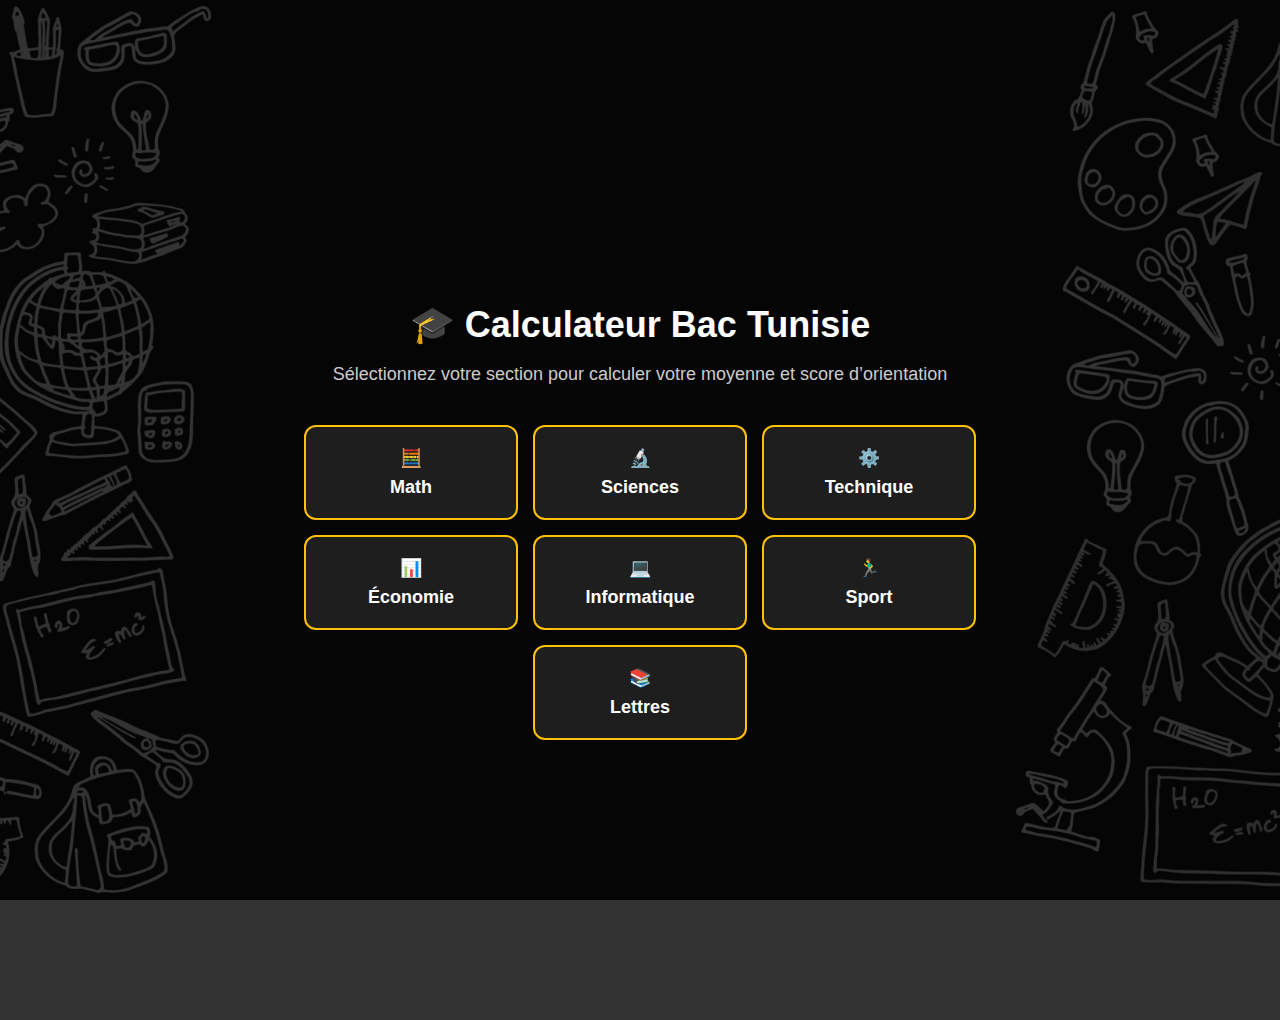
<file: index.html>
<!DOCTYPE html>

<html lang="fr">
<head>
<meta charset="utf-8"/>
<title>Calculateur Bac Tunisie</title>
<link href="css/style.css" rel="stylesheet"/>
<meta content="width=device-width, initial-scale=1.0" name="viewport"/></head>
<body >
<div class="hero">
<div class="overlay">
<div class="content">
<h1>🎓 Calculateur Bac Tunisie</h1>
<p>Sélectionnez votre section pour calculer votre moyenne et score d’orientation</p>
<div class="cards">
<a href="math.html">🧮<span>Math</span></a>
<a href="science.html">🔬<span>Sciences</span></a>
<a href="technique.html">⚙️<span>Technique</span></a>
<a href="eco.html">📊<span>Économie</span></a>
<a href="info.html">💻<span>Informatique</span></a>
<a href="sport.html">🏃‍♂️<span>Sport</span></a>
<a href="lettres.html">📚<span>Lettres</span></a>
</div>
</div>
</div>
</div>
</body>
</html>
</file>
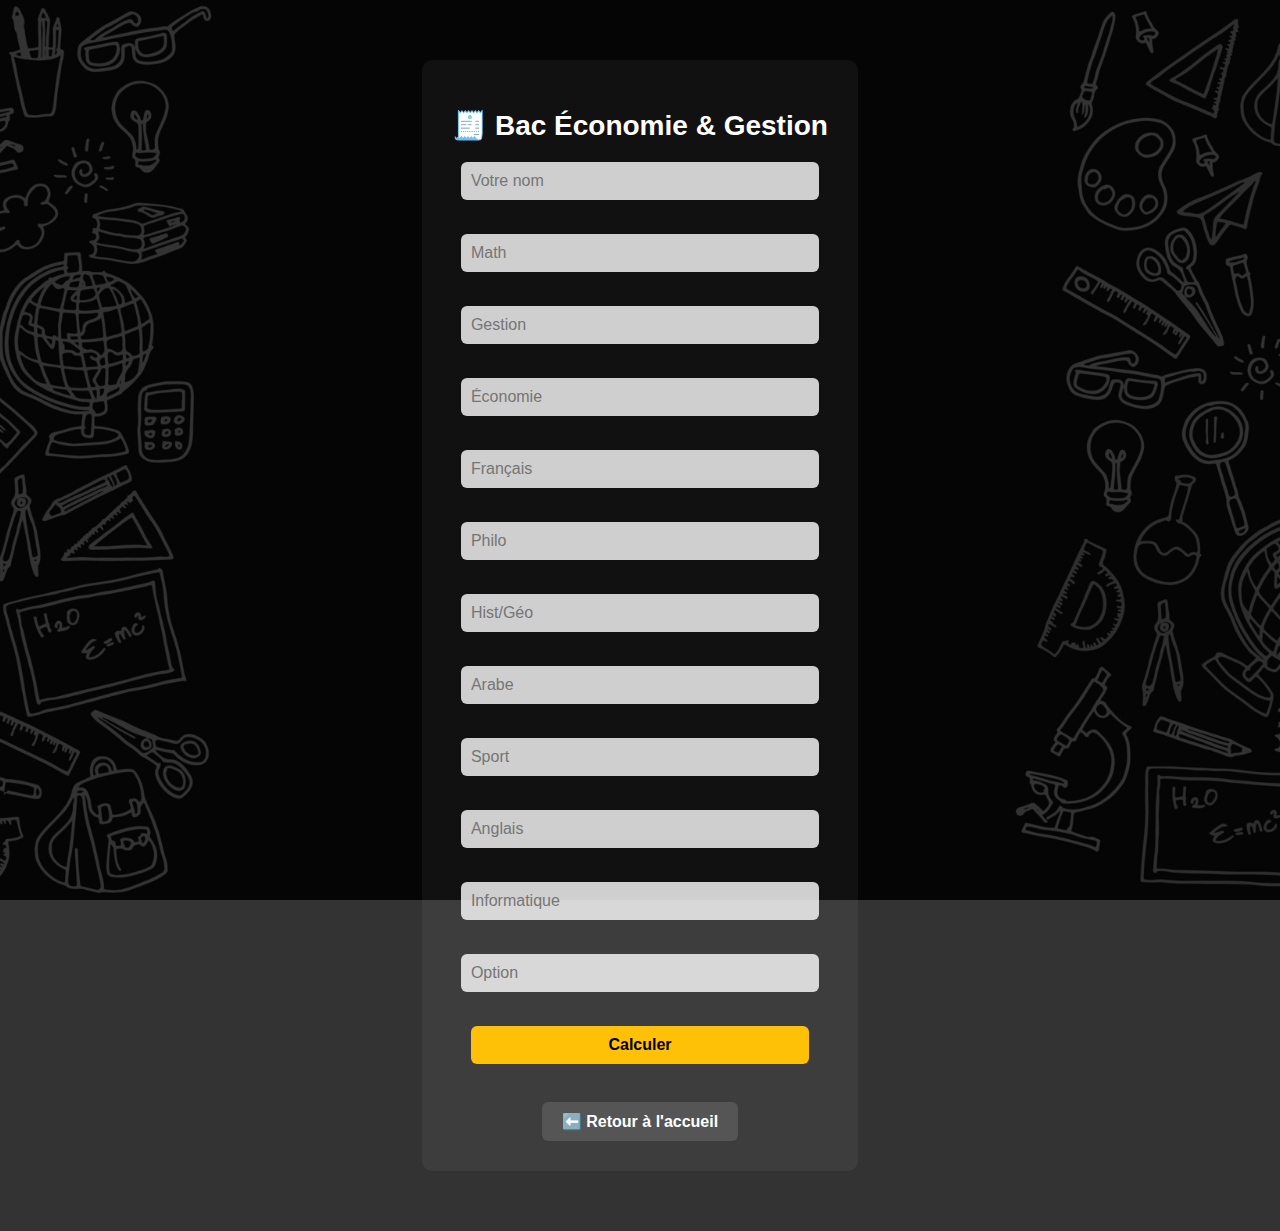
<file: eco.html>
<!DOCTYPE html>
<html lang="fr">
<head>
  <meta charset="utf-8"/>
  <title>Bac Économie & Gestion</title>
  <link href="css/style.css" rel="stylesheet"/>
  <meta name="viewport" content="width=device-width, initial-scale=1.0"/>
  <!-- Google tag (gtag.js) -->
<script async src="https://www.googletagmanager.com/gtag/js?id=G-XXXXXXX"></script>
<script>
  window.dataLayer = window.dataLayer || [];
  function gtag(){dataLayer.push(arguments);}
  gtag('js', new Date());
  gtag('config', 'G-4B6YL15QGZ');
</script>
</head>
<body>
<div class="overlay">
  <div class="container">
    <h1>🧾 Bac Économie & Gestion</h1>
    <form id="form">
      <input id="nom" placeholder="Votre nom" required type="text"/><br/>
      <input id="math" placeholder="Math" required step="0.01" type="number"/><br/>
      <input id="gestion" placeholder="Gestion" required step="0.01" type="number"/><br/>
      <input id="économie" placeholder="Économie" required step="0.01" type="number"/><br/>
      <input id="français" placeholder="Français" required step="0.01" type="number"/><br/>
      <input id="philo" placeholder="Philo" required step="0.01" type="number"/><br/>
      <input id="hist" placeholder="Hist/Géo" required step="0.01" type="number"/><br/>
      <input id="arabe" placeholder="Arabe" required step="0.01" type="number"/><br/>
      <input id="sport" placeholder="Sport" required step="0.01" type="number"/><br/>
      <input id="anglais" placeholder="Anglais" required step="0.01" type="number"/><br/>
      <input id="informatique" placeholder="Informatique" required step="0.01" type="number"/><br/>
      <input id="option" placeholder="Option" required step="0.01" type="number"/><br/>
      <button type="submit">Calculer</button>
    </form>

    <a href="index.html" style="display:inline-block;margin-top:30px;background:#555;padding:10px 20px;color:white;text-decoration:none;border-radius:6px;font-weight:bold;">⬅️ Retour à l'accueil</a>
  </div>
</div>

<!-- 🪟 POPUP -->
<div id="popup" class="popup-overlay" style="display:none;">
  <div class="popup-box">
    <span id="popup-close" class="close-btn">&times;</span>
    <h2>🎓 Résultat</h2>
    <p id="popup-msg"></p>
  </div>
</div>

<script>
document.getElementById("form").addEventListener("submit", function(e) {
  e.preventDefault();
  const nom = document.getElementById("nom").value;
  let total = 0, score = 0, bonus = 0;
  let coefTotal = 16;
  function val(id) {
    return parseFloat(document.getElementById(id).value.replace(',', '.'));
  }
  total += val('math') * 2; score += val('math') * 1;
  total += val('gestion') * 3; score += val('gestion') * 1.5;
  total += val('économie') * 3; score += val('économie') * 1.5;
  total += val('français') * 1; score += val('français') * 1;
  total += val('philo') * 1;
  total += val('hist') * 2; score += val('hist') * 1;
  total += val('arabe') * 1;
  total += val('sport') * 1;
  total += val('anglais') * 1; score += val('anglais') * 1;
  total += val('informatique') * 1;
  bonus = Math.max(0, val('option') - 10);

  let moyenne = ((total + bonus) / coefTotal).toFixed(2);
  let scoreFinal = (moyenne * 4 + score).toFixed(2);
  let msg = nom + ", votre moyenne est : " + moyenne + "/20<br>";
  msg += "🎯 Score d’orientation : " + scoreFinal;
  msg += (moyenne >= 10) ? "<br>🎉 Admis Nchalah !" : "<br>Matkhafech Nchalah Rabi Ysahel.";

  document.getElementById("popup-msg").innerHTML = msg;
  document.getElementById("popup").style.display = "flex";
});

document.getElementById("popup-close").onclick = function() {
  document.getElementById("popup").style.display = "none";
};
</script>

<style>
.popup-overlay {
  position: fixed;
  top: 0; left: 0;
  width: 100vw; height: 100vh;
  background: rgba(0, 0, 0, 0.6);
  display: flex;
  align-items: center;
  justify-content: center;
  z-index: 1000;
}
.popup-box {
  background: white;
  color: black;
  padding: 30px;
  border-radius: 12px;
  width: 90%;
  max-width: 400px;
  text-align: center;
  box-shadow: 0 0 15px rgba(0,0,0,0.3);
  position: relative;
}
.close-btn {
  position: absolute;
  top: 15px;
  right: 20px;
  font-size: 26px;
  cursor: pointer;
  color: #888;
}
</style>
</body>
</html>
</file>
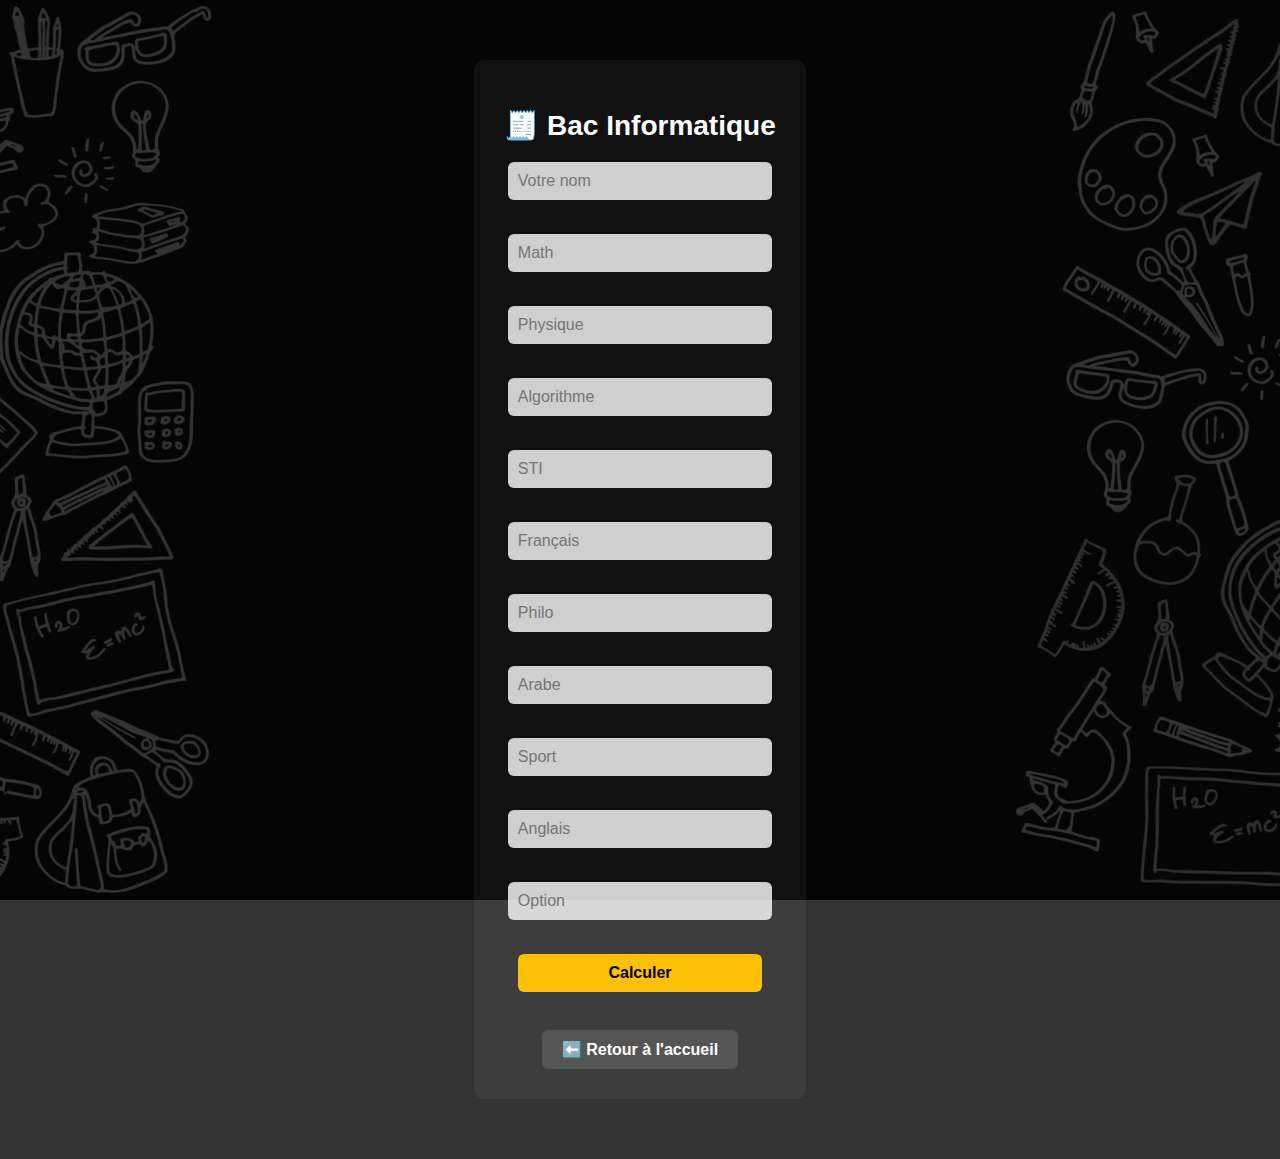
<file: info.html>
<!DOCTYPE html>
<html lang="fr">
<head>
  <meta charset="utf-8"/>
  <title>Bac Informatique</title>
  <link rel="stylesheet" href="css/style.css"/>
  <meta name="viewport" content="width=device-width, initial-scale=1.0"/>
  <!-- Google tag (gtag.js) -->
<script async src="https://www.googletagmanager.com/gtag/js?id=G-XXXXXXX"></script>
<script>
  window.dataLayer = window.dataLayer || [];
  function gtag(){dataLayer.push(arguments);}
  gtag('js', new Date());
  gtag('config', 'G-4B6YL15QGZ');
</script>
</head>
<body>
  <div class="overlay">
    <div class="container">
      <h1>🧾 Bac Informatique</h1>
      <form id="form">
        <input id="nom" placeholder="Votre nom" required type="text"/><br/>
        <input id="math" placeholder="Math" required step="0.01" type="number"/><br/>
        <input id="physique" placeholder="Physique" required step="0.01" type="number"/><br/>
        <input id="algorithme" placeholder="Algorithme" required step="0.01" type="number"/><br/>
        <input id="sti" placeholder="STI" required step="0.01" type="number"/><br/>
        <input id="français" placeholder="Français" required step="0.01" type="number"/><br/>
        <input id="philo" placeholder="Philo" required step="0.01" type="number"/><br/>
        <input id="arabe" placeholder="Arabe" required step="0.01" type="number"/><br/>
        <input id="sport" placeholder="Sport" required step="0.01" type="number"/><br/>
        <input id="anglais" placeholder="Anglais" required step="0.01" type="number"/><br/>
        <input id="option" placeholder="Option" required step="0.01" type="number"/><br/>
        <button type="submit">Calculer</button>
      </form>

      <!-- 🔁 Bouton retour -->
      <a href="index.html" style="
        display: inline-block;
        margin-top: 30px;
        background-color: #555;
        padding: 10px 20px;
        color: white;
        text-decoration: none;
        border-radius: 6px;
        font-weight: bold;
        transition: background 0.3s ease;
      ">⬅️ Retour à l'accueil</a>
    </div>
  </div>

  <!-- 🪟 POPUP RESULTAT -->
  <div id="popup" class="popup-overlay" style="display:none;">
    <div class="popup-box">
      <span id="popup-close" class="close-btn">&times;</span>
      <h2>🎓 Résultat</h2>
      <p id="popup-msg"></p>
    </div>
  </div>

  <script>
    document.getElementById("form").addEventListener("submit", function(e) {
      e.preventDefault();
      const nom = document.getElementById("nom").value;
      let total = 0, score = 0, bonus = 0;
      let coefTotal = 16;
      function val(id) {
        return parseFloat(document.getElementById(id).value.replace(',', '.'));
      }
      total += val('math') * 3; score += val('math') * 1;
      total += val('physique') * 2; score += val('physique') * 1;
      total += val('algorithme') * 3; score += val('algorithme') * 1.5;
      total += val('sti') * 3; score += val('sti') * 1;
      total += val('français') * 1; score += val('français') * 1;
      total += val('philo') * 1;
      total += val('arabe') * 1;
      total += val('sport') * 1;
      total += val('anglais') * 1; score += val('anglais') * 1;
      bonus = Math.max(0, val('option') - 10);

      let moyenne = ((total + bonus) / coefTotal).toFixed(2);
      let scoreFinal = (moyenne * 4 + score).toFixed(2);
      let msg = nom + ", votre moyenne est : " + moyenne + "/20<br>";
      msg += "🎯 Score d’orientation : " + scoreFinal;
      msg += (moyenne >= 10)
        ? "<br>🎉 Admis Nchalah !"
        : "<br>Matkhafech Nchalah Rabi Ysahel.";

      document.getElementById("popup-msg").innerHTML = msg;
      document.getElementById("popup").style.display = "flex";
    });

    document.getElementById("popup-close").onclick = function() {
      document.getElementById("popup").style.display = "none";
    };
  </script>

  <style>
    .popup-overlay {
      position: fixed;
      top: 0; left: 0;
      width: 100vw; height: 100vh;
      background: rgba(0, 0, 0, 0.6);
      display: flex;
      align-items: center;
      justify-content: center;
      z-index: 1000;
    }
    .popup-box {
      background: white;
      color: black;
      padding: 30px;
      border-radius: 12px;
      width: 90%;
      max-width: 400px;
      text-align: center;
      box-shadow: 0 0 15px rgba(0,0,0,0.3);
      position: relative;
    }
    .close-btn {
      position: absolute;
      top: 15px;
      right: 20px;
      font-size: 26px;
      cursor: pointer;
      color: #888;
    }
  </style>
</body>
</html>
</file>
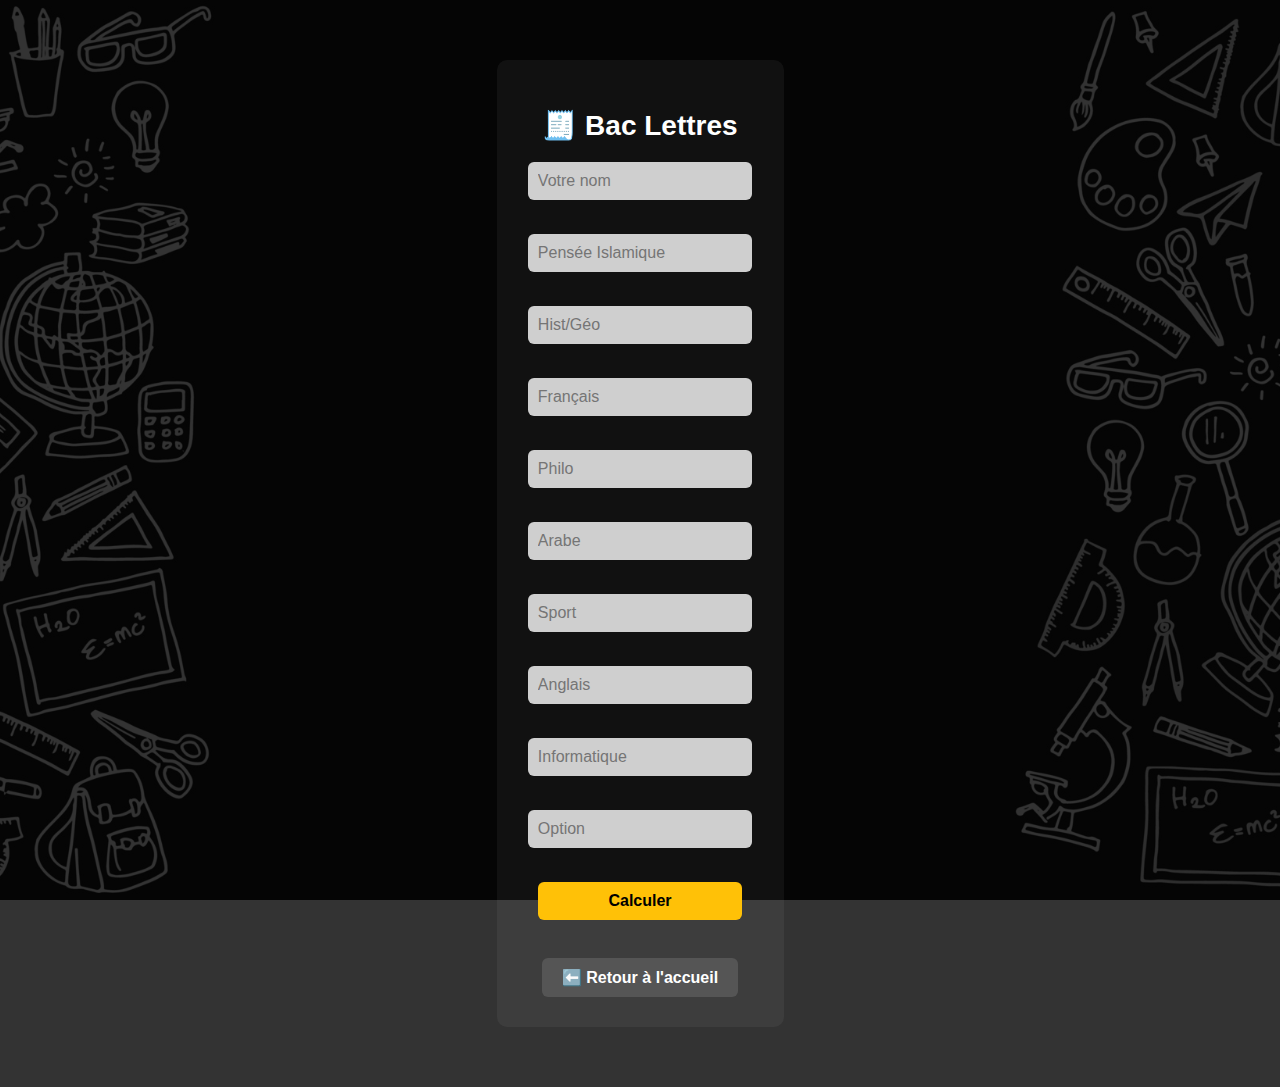
<file: lettres.html>
<!DOCTYPE html>

<html lang="fr">
<head>
<meta charset="utf-8"/>
<title>Bac Lettres</title>
<link href="css/style.css" rel="stylesheet"/>
<meta content="width=device-width, initial-scale=1.0" name="viewport"/>
</head>
<body>
<div class="overlay">
  <div class="container">
    <h1>🧾 Bac Lettres</h1>
    <form id="form">
      <input id="nom" placeholder="Votre nom" required type="text"/><br/>
      <input id="pensée_islamique" placeholder="Pensée Islamique" required step="0.01" type="number"/><br/>
      <input id="hist" placeholder="Hist/Géo" required step="0.01" type="number"/><br/>
      <input id="français" placeholder="Français" required step="0.01" type="number"/><br/>
      <input id="philo" placeholder="Philo" required step="0.01" type="number"/><br/>
      <input id="arabe" placeholder="Arabe" required step="0.01" type="number"/><br/>
      <input id="sport" placeholder="Sport" required step="0.01" type="number"/><br/>
      <input id="anglais" placeholder="Anglais" required step="0.01" type="number"/><br/>
      <input id="informatique" placeholder="Informatique" required step="0.01" type="number"/><br/>
      <input id="option" placeholder="Option" required step="0.01" type="number"/><br/>
      <button type="submit">Calculer</button>
    </form>

    <a href="index.html" style="display:inline-block;margin-top:30px;background:#555;padding:10px 20px;color:white;text-decoration:none;border-radius:6px;font-weight:bold;">⬅️ Retour à l'accueil</a>
  </div>
</div>

<!-- 🪟 POPUP -->
<div id="popup" class="popup-overlay" style="display:none;">
  <div class="popup-box">
    <span id="popup-close" class="close-btn">&times;</span>
    <h2>🎓 Résultat</h2>
    <p id="popup-msg"></p>
  </div>
</div>

<script>
document.getElementById("form").addEventListener("submit", function(e) {
  e.preventDefault();
  const nom = document.getElementById("nom").value;
  let total = 0, score = 0, bonus = 0;
  let coefTotal = 18;
  function val(id) {
    return parseFloat(document.getElementById(id).value.replace(',', '.'));
  }
  total += val('pensée_islamique') * 1;
  total += val('hist') * 3; score += val('hist') * 1;
  total += val('français') * 2; score += val('français') * 1;
  total += val('philo') * 4; score += val('philo') * 1;
  total += val('arabe') * 4;
  total += val('sport') * 1;
  total += val('anglais') * 2; score += val('anglais') * 1;
  total += val('informatique') * 1;
  bonus = Math.max(0, val('option') - 10);

  let moyenne = ((total + bonus) / coefTotal).toFixed(2);
  let scoreFinal = (moyenne * 4 + score).toFixed(2);
  let msg = nom + ", votre moyenne est : " + moyenne + "/20<br>";
  msg += "🎯 Score d’orientation : " + scoreFinal;
  msg += (moyenne >= 10) ? "<br>🎉 Admis Nchalah !" : "<br>Matkhafech Nchalah Rabi Ysahel.";

  document.getElementById("popup-msg").innerHTML = msg;
  document.getElementById("popup").style.display = "flex";
});

document.getElementById("popup-close").onclick = function() {
  document.getElementById("popup").style.display = "none";
};
</script>

<style>
.popup-overlay {
  position: fixed;
  top: 0; left: 0;
  width: 100vw; height: 100vh;
  background: rgba(0, 0, 0, 0.6);
  display: flex;
  align-items: center;
  justify-content: center;
  z-index: 1000;
}
.popup-box {
  background: white;
  color: black;
  padding: 30px;
  border-radius: 12px;
  width: 90%;
  max-width: 400px;
  text-align: center;
  box-shadow: 0 0 15px rgba(0,0,0,0.3);
  position: relative;
}
.close-btn {
  position: absolute;
  top: 15px;
  right: 20px;
  font-size: 26px;
  cursor: pointer;
  color: #888;
}
</style>
</body>
</html>
</file>
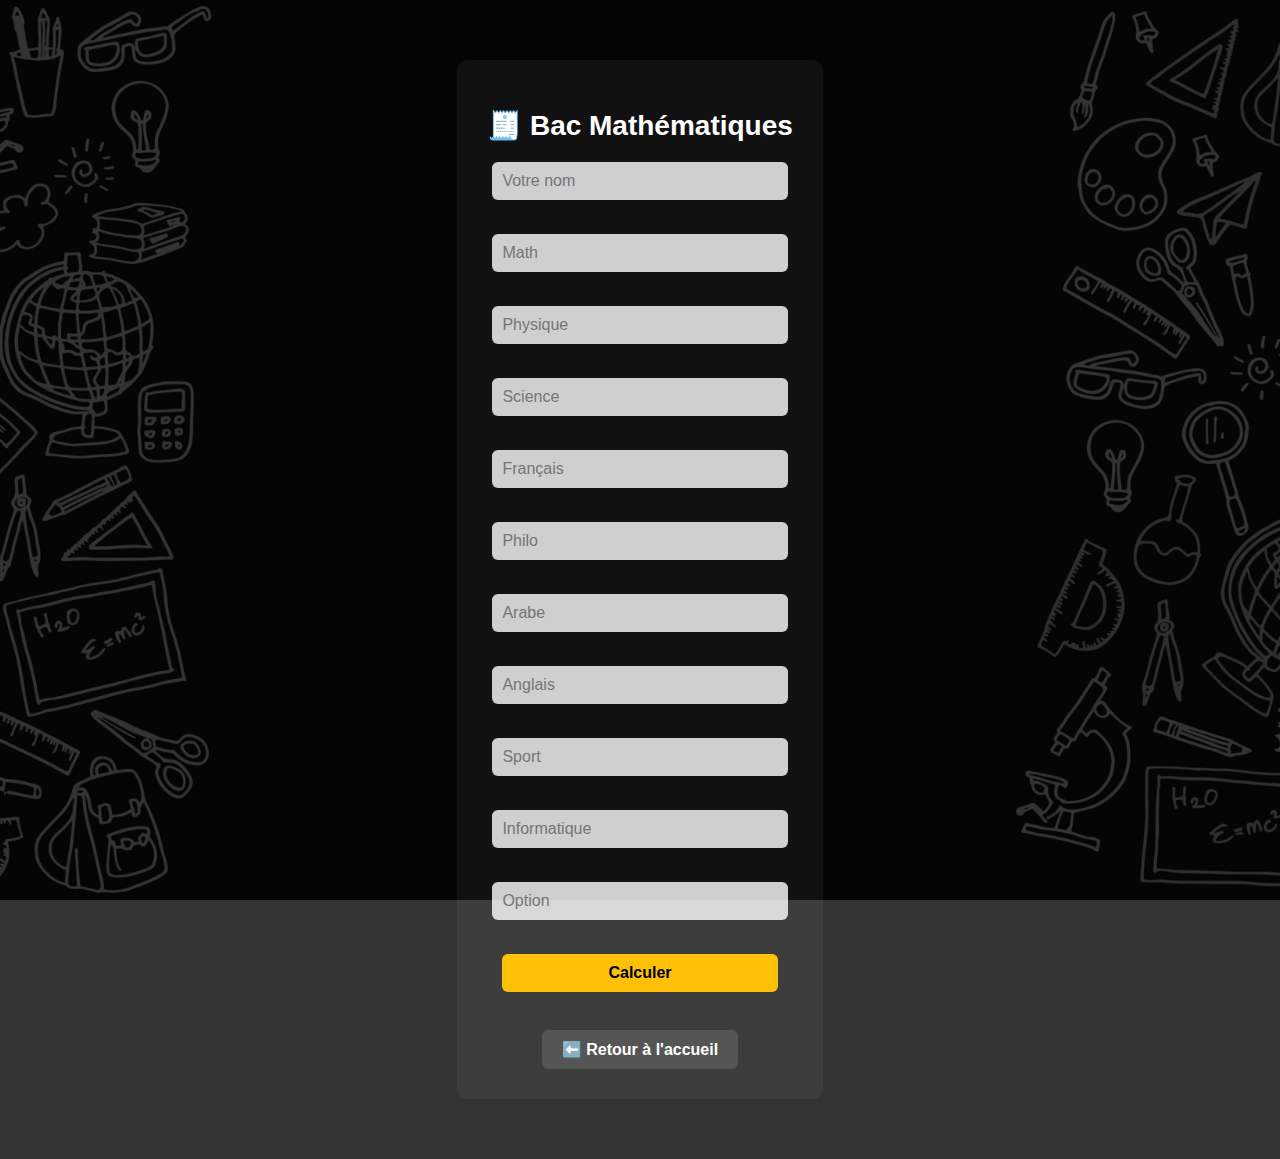
<file: math.html>
<!DOCTYPE html>
<html lang="fr">
<head>
  <meta charset="utf-8"/>
  <title>Bac Mathématiques</title>
  <link href="css/style.css" rel="stylesheet"/>
  <meta name="viewport" content="width=device-width, initial-scale=1.0"/>
  <!-- Google tag (gtag.js) -->
<script async src="https://www.googletagmanager.com/gtag/js?id=G-XXXXXXX"></script>
<script>
  window.dataLayer = window.dataLayer || [];
  function gtag(){dataLayer.push(arguments);}
  gtag('js', new Date());
  gtag('config', 'G-4B6YL15QGZ');
</script>
</head>
<body>
<div class="overlay">
  <div class="container">
    <h1>🧾 Bac Mathématiques</h1>
    <form id="form">
      <input id="nom" placeholder="Votre nom" required type="text"/><br/>
      <input id="math" placeholder="Math" required step="0.01" type="number"/><br/>
      <input id="physique" placeholder="Physique" required step="0.01" type="number"/><br/>
      <input id="science" placeholder="Science" required step="0.01" type="number"/><br/>
      <input id="français" placeholder="Français" required step="0.01" type="number"/><br/>
      <input id="philo" placeholder="Philo" required step="0.01" type="number"/><br/>
      <input id="arabe" placeholder="Arabe" required step="0.01" type="number"/><br/>
      <input id="anglais" placeholder="Anglais" required step="0.01" type="number"/><br/>
      <input id="sport" placeholder="Sport" required step="0.01" type="number"/><br/>
      <input id="informatique" placeholder="Informatique" required step="0.01" type="number"/><br/>
      <input id="option" placeholder="Option" required step="0.01" type="number"/><br/>
      <button type="submit">Calculer</button>
    </form>

    <a href="index.html" style="display:inline-block;margin-top:30px;background:#555;padding:10px 20px;color:white;text-decoration:none;border-radius:6px;font-weight:bold;">⬅️ Retour à l'accueil</a>
  </div>
</div>

<!-- 🪟 POPUP -->
<div id="popup" class="popup-overlay" style="display:none;">
  <div class="popup-box">
    <span id="popup-close" class="close-btn">&times;</span>
    <h2>🎓 Résultat</h2>
    <p id="popup-msg"></p>
  </div>
</div>

<script>
document.getElementById("form").addEventListener("submit", function(e) {
  e.preventDefault();
  const nom = document.getElementById("nom").value;
  let total = 0, score = 0, bonus = 0;
  let coefTotal = 15;
  function val(id) {
    return parseFloat(document.getElementById(id).value.replace(',', '.'));
  }
  total += val('math') * 4; score += val('math') * 2;
  total += val('physique') * 4; score += val('physique') * 1.5;
  total += val('science') * 1; score += val('science') * 0.5;
  total += val('français') * 1; score += val('français') * 1;
  total += val('philo') * 1;
  total += val('arabe') * 1;
  total += val('anglais') * 1; score += val('anglais') * 1;
  total += val('sport') * 1;
  total += val('informatique') * 1;
  bonus = Math.max(0, val('option') - 10);

  let moyenne = ((total + bonus) / coefTotal).toFixed(2);
  let scoreFinal = (moyenne * 4 + score).toFixed(2);
  let msg = nom + ", votre moyenne est : " + moyenne + "/20<br>";
  msg += "🎯 Score d’orientation : " + scoreFinal;
  msg += (moyenne >= 10) ? "<br>🎉 Admis Nchalah !" : "<br>Matkhafech Nchalah Rabi Ysahel.";

  document.getElementById("popup-msg").innerHTML = msg;
  document.getElementById("popup").style.display = "flex";
});

document.getElementById("popup-close").onclick = function() {
  document.getElementById("popup").style.display = "none";
};
</script>

<style>
.popup-overlay {
  position: fixed;
  top: 0; left: 0;
  width: 100vw; height: 100vh;
  background: rgba(0, 0, 0, 0.6);
  display: flex;
  align-items: center;
  justify-content: center;
  z-index: 1000;
}
.popup-box {
  background: white;
  color: black;
  padding: 30px;
  border-radius: 12px;
  width: 90%;
  max-width: 400px;
  text-align: center;
  box-shadow: 0 0 15px rgba(0,0,0,0.3);
  position: relative;
}
.close-btn {
  position: absolute;
  top: 15px;
  right: 20px;
  font-size: 26px;
  cursor: pointer;
  color: #888;
}
</style>
</body>
</html>
</file>
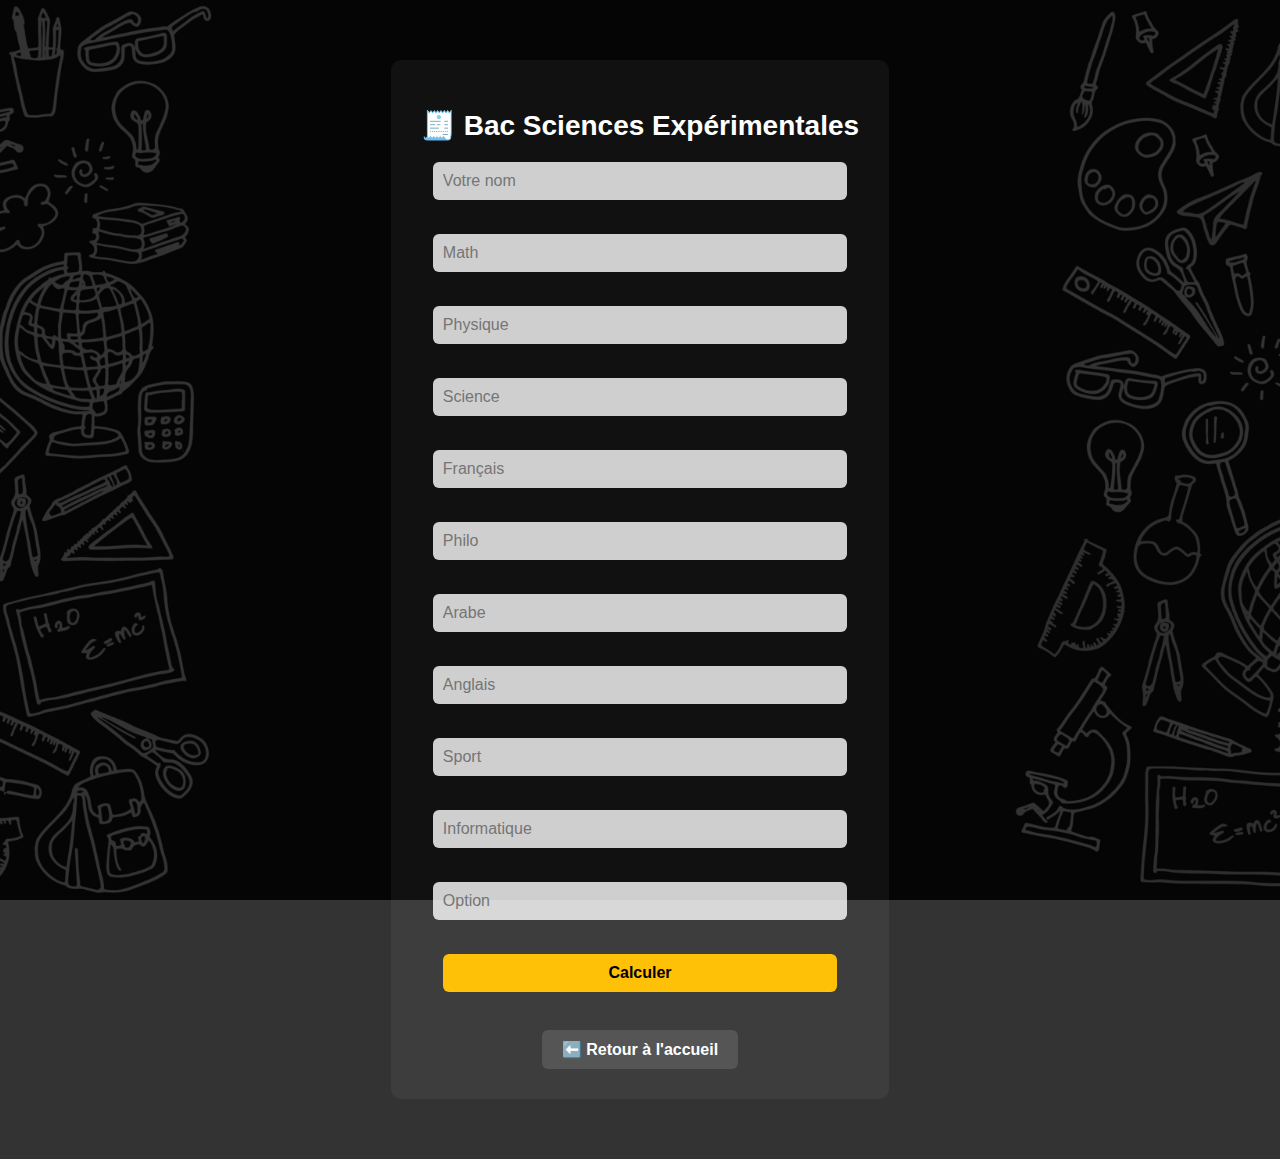
<file: science.html>
<!DOCTYPE html>

<html lang="fr">
<head>
<meta charset="utf-8"/>
<title>Bac Sciences Expérimentales</title>
<link href="css/style.css" rel="stylesheet"/>
<meta content="width=device-width, initial-scale=1.0" name="viewport"/>
<!-- Google tag (gtag.js) -->
<script async src="https://www.googletagmanager.com/gtag/js?id=G-XXXXXXX"></script>
<script>
  window.dataLayer = window.dataLayer || [];
  function gtag(){dataLayer.push(arguments);}
  gtag('js', new Date());
  gtag('config', 'G-4B6YL15QGZ');
</script>
</head>
<body>
<div class="overlay">
  <div class="container">
    <h1>🧾 Bac Sciences Expérimentales</h1>
    <form id="form">
      <input id="nom" placeholder="Votre nom" required type="text"/><br/>
      <input id="math" placeholder="Math" required step="0.01" type="number"/><br/>
      <input id="physique" placeholder="Physique" required step="0.01" type="number"/><br/>
      <input id="science" placeholder="Science" required step="0.01" type="number"/><br/>
      <input id="français" placeholder="Français" required step="0.01" type="number"/><br/>
      <input id="philo" placeholder="Philo" required step="0.01" type="number"/><br/>
      <input id="arabe" placeholder="Arabe" required step="0.01" type="number"/><br/>
      <input id="anglais" placeholder="Anglais" required step="0.01" type="number"/><br/>
      <input id="sport" placeholder="Sport" required step="0.01" type="number"/><br/>
      <input id="informatique" placeholder="Informatique" required step="0.01" type="number"/><br/>
      <input id="option" placeholder="Option" required step="0.01" type="number"/><br/>
      <button type="submit">Calculer</button>
    </form>

    <a href="index.html" style="display:inline-block;margin-top:30px;background:#555;padding:10px 20px;color:white;text-decoration:none;border-radius:6px;font-weight:bold;">⬅️ Retour à l'accueil</a>
  </div>
</div>

<!-- 🪟 POPUP -->
<div id="popup" class="popup-overlay" style="display:none;">
  <div class="popup-box">
    <span id="popup-close" class="close-btn">&times;</span>
    <h2>🎓 Résultat</h2>
    <p id="popup-msg"></p>
  </div>
</div>

<script>
document.getElementById("form").addEventListener("submit", function(e) {
  e.preventDefault();
  const nom = document.getElementById("nom").value;
  let total = 0, score = 0, bonus = 0;
  let coefTotal = 17;
  function val(id) {
    return parseFloat(document.getElementById(id).value.replace(',', '.'));
  }
  total += val('math') * 3; score += val('math') * 1;
  total += val('physique') * 4; score += val('physique') * 1.5;
  total += val('science') * 4; score += val('science') * 1.5;
  total += val('français') * 1; score += val('français') * 1;
  total += val('philo') * 1;
  total += val('arabe') * 1;
  total += val('anglais') * 1; score += val('anglais') * 1;
  total += val('sport') * 1;
  total += val('informatique') * 1;
  bonus = Math.max(0, val('option') - 10);

  let moyenne = ((total + bonus) / coefTotal).toFixed(2);
  let scoreFinal = (moyenne * 4 + score).toFixed(2);
  let msg = nom + ", votre moyenne est : " + moyenne + "/20<br>";
  msg += "🎯 Score d’orientation : " + scoreFinal;
  msg += (moyenne >= 10) ? "<br>🎉 Admis Nchalah !" : "<br>Matkhafech Nchalah Rabi Ysahel.";

  document.getElementById("popup-msg").innerHTML = msg;
  document.getElementById("popup").style.display = "flex";
});

document.getElementById("popup-close").onclick = function() {
  document.getElementById("popup").style.display = "none";
};
</script>

<style>
.popup-overlay {
  position: fixed;
  top: 0; left: 0;
  width: 100vw; height: 100vh;
  background: rgba(0, 0, 0, 0.6);
  display: flex;
  align-items: center;
  justify-content: center;
  z-index: 1000;
}
.popup-box {
  background: white;
  color: black;
  padding: 30px;
  border-radius: 12px;
  width: 90%;
  max-width: 400px;
  text-align: center;
  box-shadow: 0 0 15px rgba(0,0,0,0.3);
  position: relative;
}
.close-btn {
  position: absolute;
  top: 15px;
  right: 20px;
  font-size: 26px;
  cursor: pointer;
  color: #888;
}
</style>
</body>
</html>
</file>
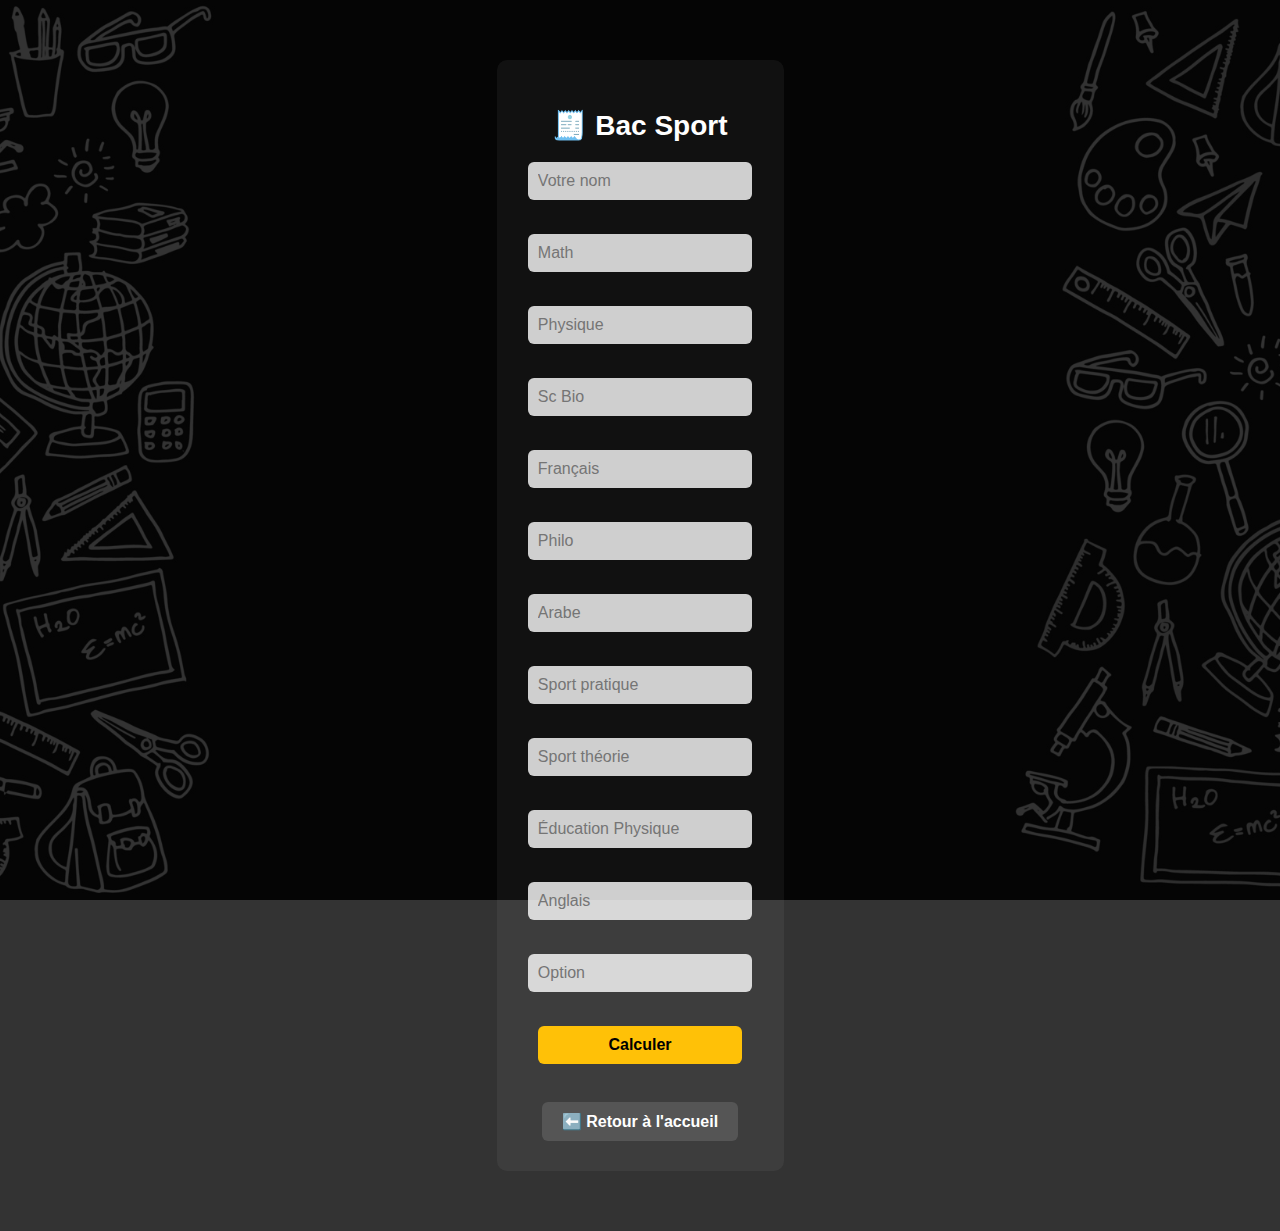
<file: sport.html>
<!DOCTYPE html>

<html lang="fr">
<head>
<meta charset="utf-8"/>
<title>Bac Sport</title>
<link href="css/style.css" rel="stylesheet"/>
<meta content="width=device-width, initial-scale=1.0" name="viewport"/>
<!-- Google tag (gtag.js) -->
<script async src="https://www.googletagmanager.com/gtag/js?id=G-XXXXXXX"></script>
<script>
  window.dataLayer = window.dataLayer || [];
  function gtag(){dataLayer.push(arguments);}
  gtag('js', new Date());
  gtag('config', 'G-4B6YL15QGZ');
</script>
</head>
<body>
<div class="overlay">
  <div class="container">
    <h1>🧾 Bac Sport</h1>
    <form id="form">
      <input id="nom" placeholder="Votre nom" required type="text"/><br/>
      <input id="math" placeholder="Math" required step="0.01" type="number"/><br/>
      <input id="physique" placeholder="Physique" required step="0.01" type="number"/><br/>
      <input id="sc_bio" placeholder="Sc Bio" required step="0.01" type="number"/><br/>
      <input id="français" placeholder="Français" required step="0.01" type="number"/><br/>
      <input id="philo" placeholder="Philo" required step="0.01" type="number"/><br/>
      <input id="arabe" placeholder="Arabe" required step="0.01" type="number"/><br/>
      <input id="sport_pratique" placeholder="Sport pratique" required step="0.01" type="number"/><br/>
      <input id="sport_théorie" placeholder="Sport théorie" required step="0.01" type="number"/><br/>
      <input id="éducation_physique" placeholder="Éducation Physique" required step="0.01" type="number"/><br/>
      <input id="anglais" placeholder="Anglais" required step="0.01" type="number"/><br/>
      <input id="option" placeholder="Option" required step="0.01" type="number"/><br/>
      <button type="submit">Calculer</button>
    </form>

    <a href="index.html" style="display:inline-block;margin-top:30px;background:#555;padding:10px 20px;color:white;text-decoration:none;border-radius:6px;font-weight:bold;">⬅️ Retour à l'accueil</a>
  </div>
</div>

<!-- 🪟 POPUP -->
<div id="popup" class="popup-overlay" style="display:none;">
  <div class="popup-box">
    <span id="popup-close" class="close-btn">&times;</span>
    <h2>🎓 Résultat</h2>
    <p id="popup-msg"></p>
  </div>
</div>

<script>
document.getElementById("form").addEventListener("submit", function(e) {
  e.preventDefault();
  const nom = document.getElementById("nom").value;
  let total = 0, score = 0, bonus = 0;
  let coefTotal = 14.5;
  function val(id) {
    return parseFloat(document.getElementById(id).value.replace(',', '.'));
  }
  total += val('math') * 1; score += val('math') * 0.5;
  total += val('physique') * 1; score += val('physique') * 0.5;
  total += val('sc_bio') * 3; score += val('sc_bio') * 1.5;
  total += val('français') * 1.5; score += val('français') * 1;
  total += val('philo') * 1.5;
  total += val('arabe') * 1;
  total += val('sport_pratique') * 2.5; score += val('sport_pratique') * 1.5;
  total += val('sport_théorie') * 0.5; score += val('sport_théorie') * 0.5;
  total += val('éducation_physique') * 1; score += val('éducation_physique') * 1;
  total += val('anglais') * 1.5; score += val('anglais') * 1;
  bonus = Math.max(0, val('option') - 10);

  let moyenne = ((total + bonus) / coefTotal).toFixed(2);
  let scoreFinal = (moyenne * 4 + score).toFixed(2);
  let msg = nom + ", votre moyenne est : " + moyenne + "/20<br>";
  msg += "🎯 Score d’orientation : " + scoreFinal;
  msg += (moyenne >= 10) ? "<br>🎉 Admis Nchalah !" : "<br>Matkhafech Nchalah Rabi Ysahel.";

  document.getElementById("popup-msg").innerHTML = msg;
  document.getElementById("popup").style.display = "flex";
});

document.getElementById("popup-close").onclick = function() {
  document.getElementById("popup").style.display = "none";
};
</script>

<style>
.popup-overlay {
  position: fixed;
  top: 0; left: 0;
  width: 100vw; height: 100vh;
  background: rgba(0, 0, 0, 0.6);
  display: flex;
  align-items: center;
  justify-content: center;
  z-index: 1000;
}
.popup-box {
  background: white;
  color: black;
  padding: 30px;
  border-radius: 12px;
  width: 90%;
  max-width: 400px;
  text-align: center;
  box-shadow: 0 0 15px rgba(0,0,0,0.3);
  position: relative;
}
.close-btn {
  position: absolute;
  top: 15px;
  right: 20px;
  font-size: 26px;
  cursor: pointer;
  color: #888;
}
</style>
</body>
</html>
</file>
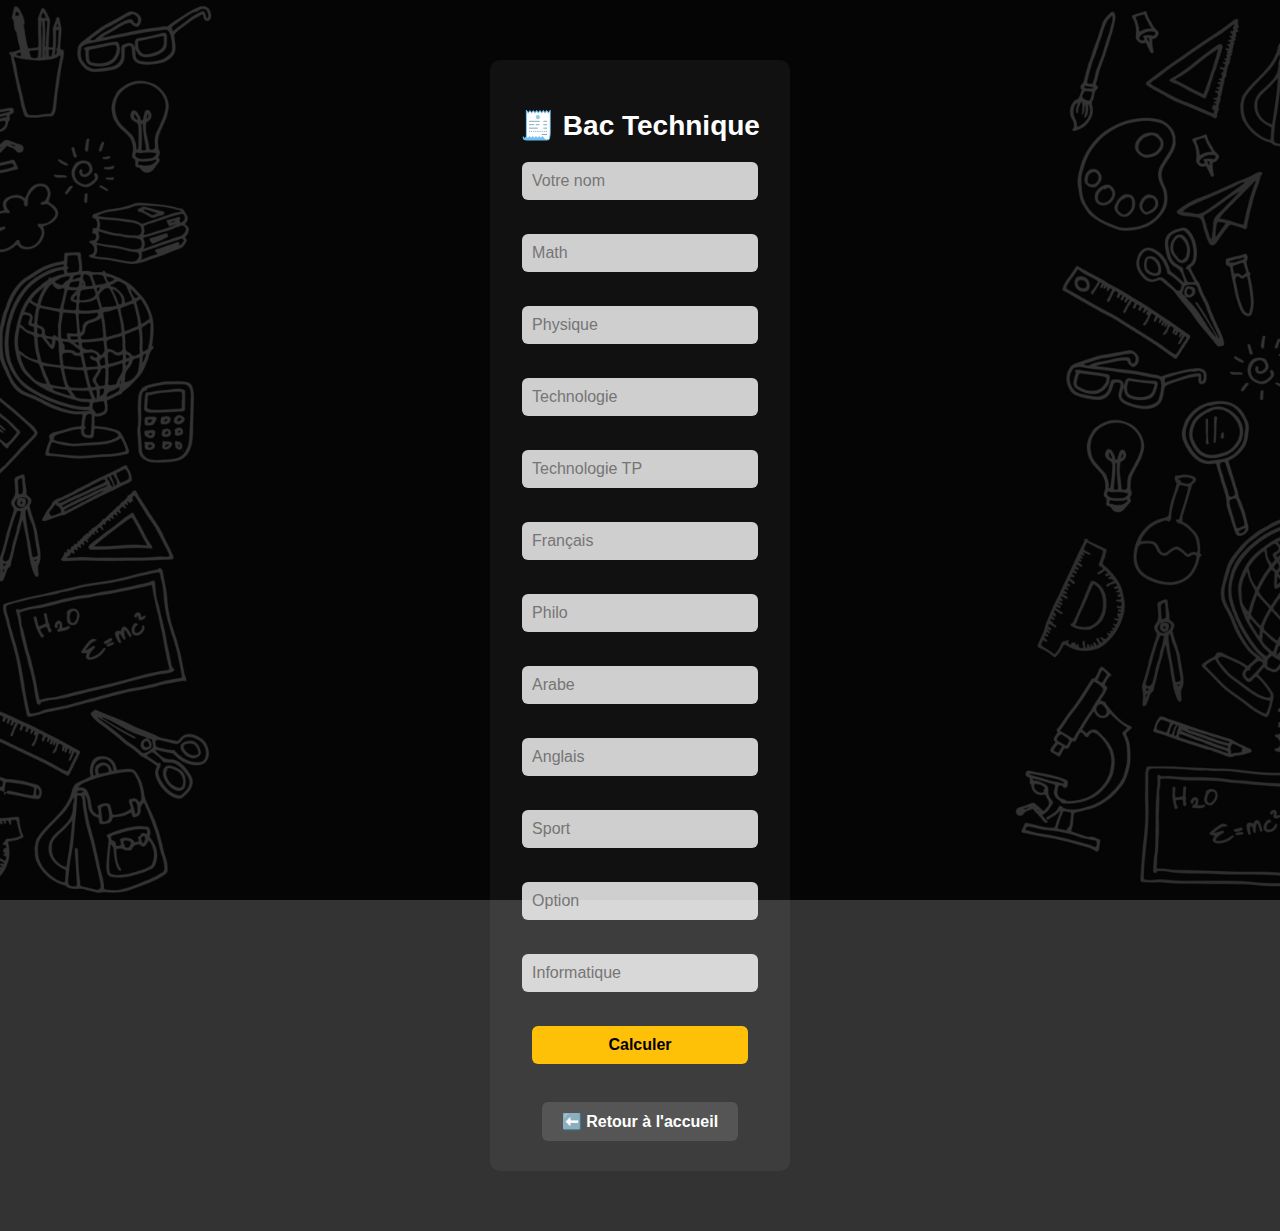
<file: technique.html>
<!DOCTYPE html>

<html lang="fr">
<head>
<meta charset="utf-8"/>
<title>Bac Technique</title>
<link href="css/style.css" rel="stylesheet"/>
<meta content="width=device-width, initial-scale=1.0" name="viewport"/>
<!-- Google tag (gtag.js) -->
<script async src="https://www.googletagmanager.com/gtag/js?id=G-XXXXXXX"></script>
<script>
  window.dataLayer = window.dataLayer || [];
  function gtag(){dataLayer.push(arguments);}
  gtag('js', new Date());
  gtag('config', 'G-4B6YL15QGZ');
</script>
</head>
<body>
<div class="overlay">
  <div class="container">
    <h1>🧾 Bac Technique</h1>
    <form id="form">
      <input id="nom" placeholder="Votre nom" required type="text"/><br/>
      <input id="math" placeholder="Math" required step="0.01" type="number"/><br/>
      <input id="physique" placeholder="Physique" required step="0.01" type="number"/><br/>
      <input id="technologie" placeholder="Technologie" required step="0.01" type="number"/><br/>
      <input id="technologie_tp" placeholder="Technologie TP" required step="0.01" type="number"/><br/>
      <input id="français" placeholder="Français" required step="0.01" type="number"/><br/>
      <input id="philo" placeholder="Philo" required step="0.01" type="number"/><br/>
      <input id="arabe" placeholder="Arabe" required step="0.01" type="number"/><br/>
      <input id="anglais" placeholder="Anglais" required step="0.01" type="number"/><br/>
      <input id="sport" placeholder="Sport" required step="0.01" type="number"/><br/>
      <input id="option" placeholder="Option" required step="0.01" type="number"/><br/>
      <input id="informatique" placeholder="Informatique" required step="0.01" type="number"/><br/>
      <button type="submit">Calculer</button>
    </form>

    <a href="index.html" style="display:inline-block;margin-top:30px;background:#555;padding:10px 20px;color:white;text-decoration:none;border-radius:6px;font-weight:bold;">⬅️ Retour à l'accueil</a>
  </div>
</div>

<!-- 🪟 POPUP -->
<div id="popup" class="popup-overlay" style="display:none;">
  <div class="popup-box">
    <span id="popup-close" class="close-btn">&times;</span>
    <h2>🎓 Résultat</h2>
    <p id="popup-msg"></p>
  </div>
</div>

<script>
document.getElementById("form").addEventListener("submit", function(e) {
  e.preventDefault();
  const nom = document.getElementById("nom").value;
  let total = 0, score = 0, bonus = 0;
  let coefTotal = 16;
  function val(id) {
    return parseFloat(document.getElementById(id).value.replace(',', '.'));
  }
  total += val('math') * 3; score += val('math') * 1.5;
  total += val('physique') * 3; score += val('physique') * 1;
  total += val('technologie') * 3; score += val('technologie') * 1.5;
  total += val('technologie_tp') * 1;
  total += val('français') * 1; score += val('français') * 1;
  total += val('philo') * 1;
  total += val('arabe') * 1;
  total += val('anglais') * 1; score += val('anglais') * 1;
  total += val('sport') * 1;
  total += val('informatique') * 1;
  bonus = Math.max(0, val('option') - 10);

  let moyenne = ((total + bonus) / coefTotal).toFixed(2);
  let scoreFinal = (moyenne * 4 + score).toFixed(2);
  let msg = nom + ", votre moyenne est : " + moyenne + "/20<br>";
  msg += "🎯 Score d’orientation : " + scoreFinal;
  msg += (moyenne >= 10) ? "<br>🎉 Admis Nchalah !" : "<br>Matkhafech Nchalah Rabi Ysahel.";

  document.getElementById("popup-msg").innerHTML = msg;
  document.getElementById("popup").style.display = "flex";
});

document.getElementById("popup-close").onclick = function() {
  document.getElementById("popup").style.display = "none";
};
</script>

<style>
.popup-overlay {
  position: fixed;
  top: 0; left: 0;
  width: 100vw; height: 100vh;
  background: rgba(0, 0, 0, 0.6);
  display: flex;
  align-items: center;
  justify-content: center;
  z-index: 1000;
}
.popup-box {
  background: white;
  color: black;
  padding: 30px;
  border-radius: 12px;
  width: 90%;
  max-width: 400px;
  text-align: center;
  box-shadow: 0 0 15px rgba(0,0,0,0.3);
  position: relative;
}
.close-btn {
  position: absolute;
  top: 15px;
  right: 20px;
  font-size: 26px;
  cursor: pointer;
  color: #888;
}
</style>
</body>
</html>
</file>
<file: css/style.css>
/* === STYLE GLOBAL === */
body, html {
  margin: 0;
  padding: 0;
  font-family: 'Segoe UI', sans-serif;
  background: url('../images/back.jpg') no-repeat center center fixed;
  background-size: cover;
  color: white;
}

/* === ZONE D'OVERLAY === */
.overlay {
  background-color: rgba(0, 0, 0, 0.8);
  min-height: 100vh;
  padding: 60px 20px;
  display: flex;
  align-items: center;
  justify-content: center;
}

/* === CONTENU ACCUEIL === */
.content {
  text-align: center;
  color: white;
  max-width: 900px;
  padding: 40px 20px;
}
.content h1 {
  font-size: 36px;
  margin-bottom: 10px;
}
.content p {
  font-size: 18px;
  margin-bottom: 40px;
  color: #ccc;
}
.cards {
  display: flex;
  flex-wrap: wrap;
  justify-content: center;
  gap: 15px;
}
.cards a {
  background-color: rgba(255, 255, 255, 0.1);
  border: 2px solid #ffc107;
  color: white;
  padding: 20px 25px;
  border-radius: 12px;
  text-decoration: none;
  font-size: 18px;
  font-weight: bold;
  width: 160px;
  text-align: center;
  transition: all 0.3s ease;
}
.cards a span {
  display: block;
  margin-top: 8px;
}
.cards a:hover {
  background-color: #ffc107;
  color: #000;
}

/* === FORMULAIRES FILIÈRES === */
.container {
  max-width: 600px;
  margin: auto;
  background-color: rgba(255,255,255,0.05);
  border-radius: 10px;
  padding: 30px;
  text-align: center;
}
.container h1 {
  font-size: 28px;
  margin-bottom: 20px;
}
input, button {
  width: 90%;
  padding: 10px;
  margin: 8px auto;
  display: block;
  font-size: 16px;
  border-radius: 6px;
  border: none;
}
input {
  background-color: #ffffffcc;
  color: black;
}
button {
  background-color: #ffc107;
  color: black;
  font-weight: bold;
  cursor: pointer;
}
button:hover {
  background-color: white;
}
#resultat {
  background: rgba(0,0,0,0.3);
  margin-top: 20px;
  padding: 15px;
  border-radius: 8px;
}

/* === POPUP RESULTAT === */
.popup-overlay {
  position: fixed;
  top: 0; left: 0;
  width: 100vw; height: 100vh;
  background: rgba(0, 0, 0, 0.6);
  display: flex;
  align-items: center;
  justify-content: center;
  z-index: 1000;
}
.popup-box {
  background: white;
  color: black;
  padding: 30px;
  border-radius: 12px;
  width: 90%;
  max-width: 400px;
  text-align: center;
  box-shadow: 0 0 15px rgba(0,0,0,0.3);
  position: relative;
}
.close-btn {
  position: absolute;
  top: 20px;
  right: 30px;
  font-size: 28px;
  cursor: pointer;
  color: #888;
}

/* === CHATBOT FLOTANT === */
#chat-toggle {
  position: fixed;
  bottom: 20px;
  right: 20px;
  background-color: #ffc107;
  color: black;
  width: 50px;
  height: 50px;
  font-size: 24px;
  border-radius: 50%;
  display: flex;
  align-items: center;
  justify-content: center;
  box-shadow: 0 0 10px rgba(0,0,0,0.2);
  cursor: pointer;
  z-index: 1001;
}

#chatbot {
  position: fixed;
  bottom: 80px;
  right: 20px;
  width: 320px;
  height: 400px;
  background: #fff;
  border-radius: 10px;
  box-shadow: 0 0 15px rgba(0,0,0,0.2);
  overflow: hidden;
  display: flex;
  flex-direction: column;
  z-index: 1000;
  font-family: 'Segoe UI', sans-serif;
}
#chat-header {
  background-color: #ffc107;
  color: black;
  padding: 10px;
  font-weight: bold;
  text-align: center;
}
#chat-messages {
  flex: 1;
  padding: 10px;
  overflow-y: auto;
  background: #f9f9f9;
  font-size: 14px;
}
#chat-input-area {
  display: flex;
  border-top: 1px solid #ccc;
  padding: 8px;
  box-sizing: border-box;
  background-color: white;
}
#chat-input {
  flex: 1;
  border: 1px solid #ccc;
  border-radius: 6px 0 0 6px;
  padding: 10px;
  font-size: 14px;
  color: black;
  background-color: #f9f9f9;
}
#chat-input:focus {
  outline: none;
}
#send-btn {
  background: #ffc107;
  color: black;
  border: none;
  font-size: 16px;
  padding: 8px 14px;
  height: auto;
  border-radius: 0 6px 6px 0;
  cursor: pointer;
  display: flex;
  align-items: center;
  justify-content: center;
}

/* === RESPONSIVE === */
@media (max-width: 600px) {
  .content h1 { font-size: 24px; }
  .cards a { font-size: 16px; padding: 15px; width: 90%; }
  input, button { width: 95%; font-size: 14px; }
  .container h1 { font-size: 22px; }
  #chatbot {
    width: 95%;
    right: 10px;
    height: 80%;
  }
}
</file>
